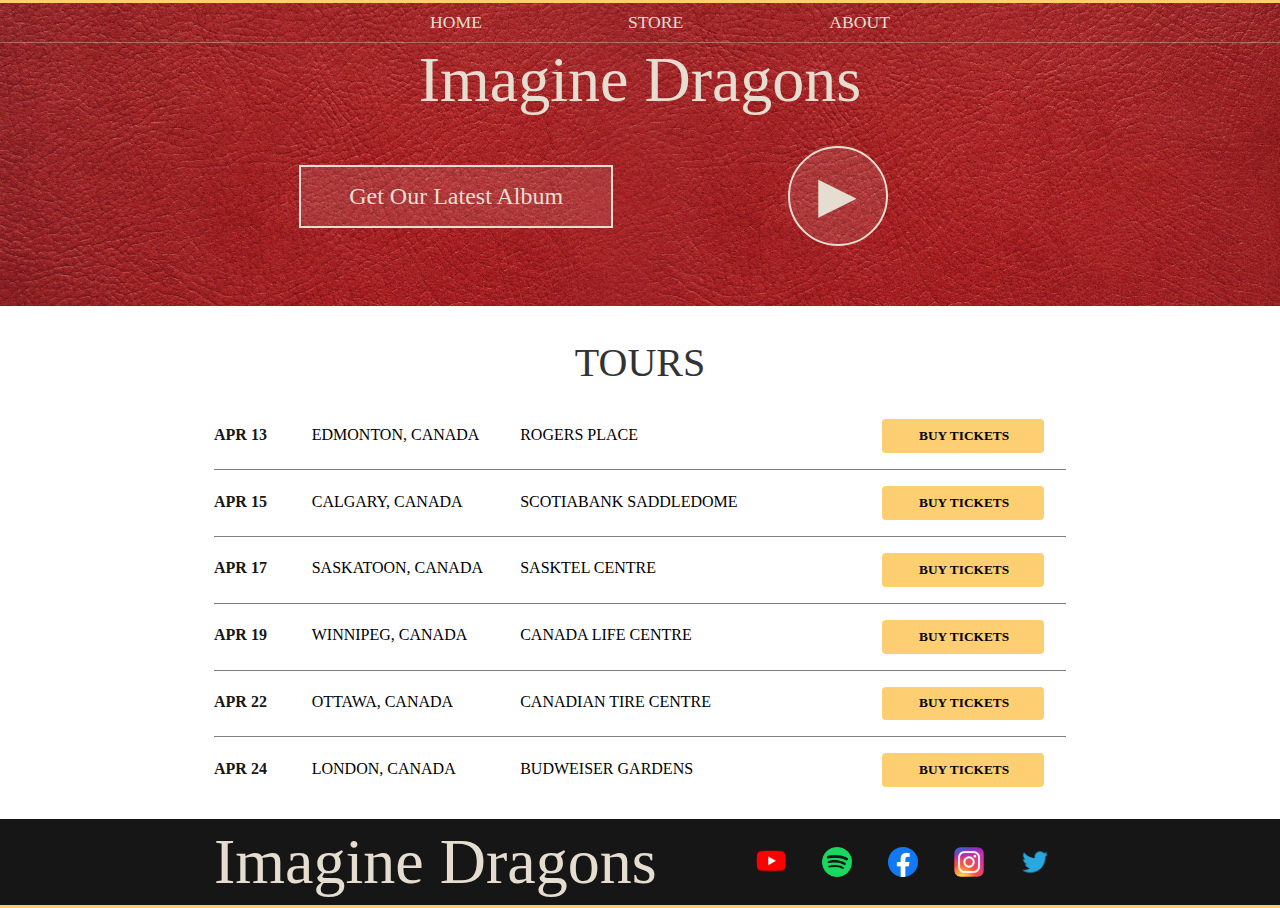
<file: my-first-webpage/index.html>
<html>
    <head>
        <title>Imagine Dragons</title>
        <meta name="description" content="This is the description">
        <link rel="stylesheet" href="styles.css">
    </head>

    <body>
        <header class="main-header">
            <nav class="nav main-nav">
                <ul>
                    <li><a href="index.html">HOME</a></li>
                    <li><a href="store.html">STORE</a></li>
                    <li><a href="about.html">ABOUT</a></li>
                </ul>
            </nav>
            <h1 class="band-name band-name-large">Imagine Dragons</h1>
            <div class="container">
                <button class="btn btn-header" type="button">Get Our Latest Album</button>
                <button class="btn btn-header btn-play" type="button">&#9658;</button>
            </div>
        </header>

        <section class="content-section container">
            <h2 class="section-header">TOURS</h2>
            <div>
                <div class="tour-row">
                    <span class="tour-item tour-date">APR 13</span>
                    <span class="tour-item tour-city">EDMONTON, CANADA</span>
                    <span class="tour-item tour-arena">ROGERS PLACE</span>
                    <button type="button" class="btn tour-item tour-btn btn-primary">BUY TICKETS</button>
                </div>
                <div class="tour-row">
                    <span class="tour-item tour-date">APR 15</span>
                    <span class="tour-item tour-city">CALGARY, CANADA</span>
                    <span class="tour-item tour-arena">SCOTIABANK SADDLEDOME</span>
                    <button type="button" class="btn tour-item tour-btn btn-primary">BUY TICKETS</button>
                </div>
                <div class="tour-row">
                    <span class="tour-item tour-date">APR 17</span>
                    <span class="tour-item tour-city">SASKATOON, CANADA</span>
                    <span class="tour-item tour-arena">SASKTEL CENTRE</span>
                    <button type="button" class="btn tour-item tour-btn btn-primary">BUY TICKETS</button>
                </div>
                <div class="tour-row">
                    <span class="tour-item tour-date">APR 19</span>
                    <span class="tour-item tour-city">WINNIPEG, CANADA</span>
                    <span class="tour-item tour-arena">CANADA LIFE CENTRE</span>
                    <button type="button" class="btn tour-item tour-btn btn-primary">BUY TICKETS</button>
                </div>
                <div class="tour-row">
                    <span class="tour-item tour-date">APR 22</span>
                    <span class="tour-item tour-city">OTTAWA, CANADA</span>
                    <span class="tour-item tour-arena">CANADIAN TIRE CENTRE</span>
                    <button type="button" class="btn tour-item tour-btn btn-primary">BUY TICKETS</button>
                </div>
                <div class="tour-row">
                    <span class="tour-item tour-date">APR 24</span>
                    <span class="tour-item tour-city">LONDON, CANADA</span>
                    <span class="tour-item tour-arena">BUDWEISER GARDENS</span>
                    <button type="button" class="btn tour-item tour-btn btn-primary">BUY TICKETS</button>
                </div>
            </div>
        </section>
        
        <footer class="main-footer">
            <div class="container main-footer-container">
                <h3 class="band-name">Imagine Dragons</h3>
                <ul class="nav footer-nav">
                    <li>
                        <a href="https://www.youtube.com/user/ImagineDragonsVEVO" target="_blank">
                            <img src="images/youtube-logo.png">
                        </a>
                    </li>
                    <li>
                        <a href="https://open.spotify.com/artist/53XhwfbYqKCa1cC15pYq2q" target="_blank">
                            <img src="images/spotify-logo.png">
                        </a>
                    </li>
                    <li>
                        <a href="https://www.facebook.com/ImagineDragons/" target="_blank">
                            <img src="images/facebook-logo.png">
                        </a>
                    </li>
                    <li>
                        <a href="https://www.instagram.com/imaginedragons/" target="_blank">
                            <img src="images/instagram-logo.png">
                        </a>
                    </li>
                    <li>
                        <a href="https://twitter.com/Imaginedragons" target="_blank">
                            <img src="images/twitter-logo.png">
                        </a>
                    </li>
                </ul>
            </div>
        </footer>
    </body>
</html>
</file>
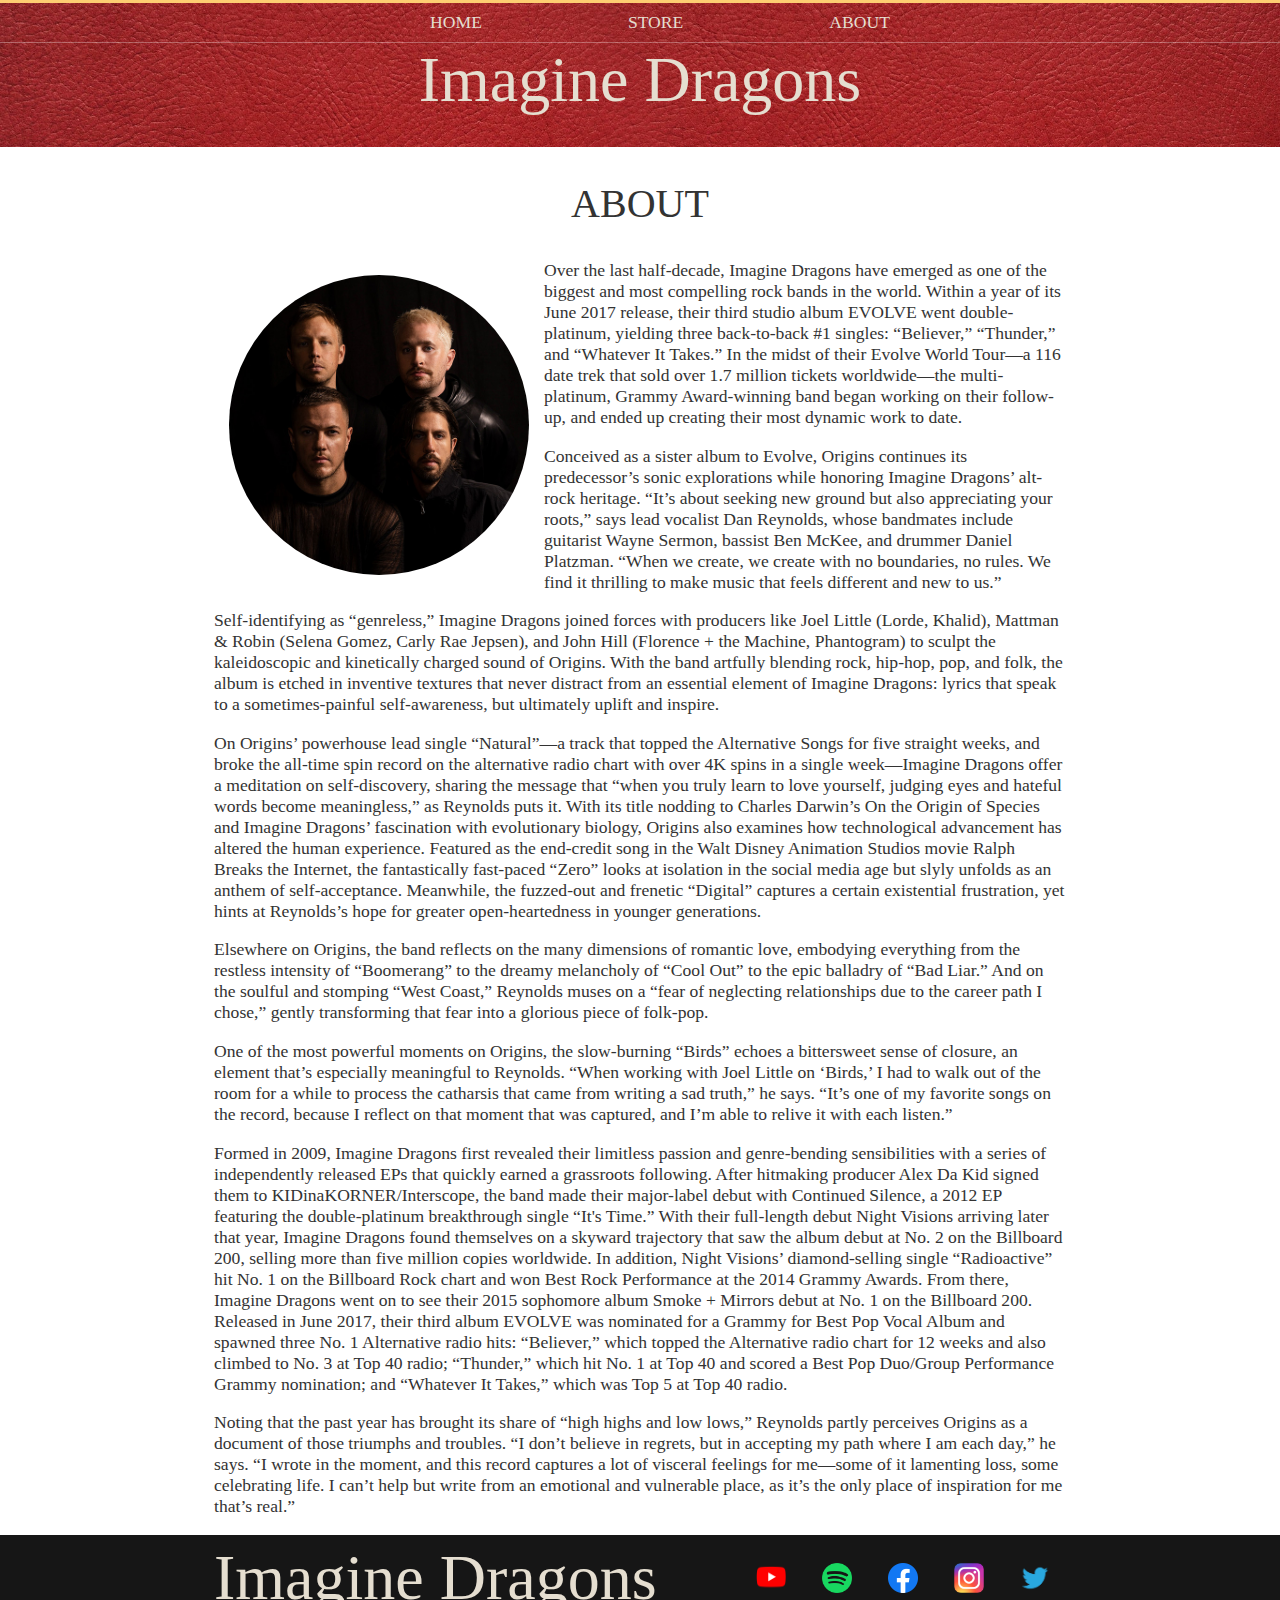
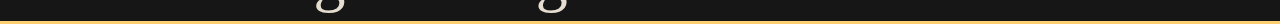
<file: my-first-webpage/about.html>
<html>

<head>
    <title>Imagine Dragons | About</title>
    <meta name="description" content="This is the description">
    <link rel="stylesheet" href="styles.css">
</head>

<body>
    <header class="main-header">
        <nav class="nav main-nav">
            <ul>
                <li><a href="index.html">HOME</a></li>
                <li><a href="store.html">STORE</a></li>
                <li><a href="about.html">ABOUT</a></li>
            </ul>
        </nav>
        <h1 class="band-name band-name-large">Imagine Dragons</h1>
    </header>

    <section class="content-section container">
        <h2 class="section-header">ABOUT</h2>
        <img class="about-band-image" src="images/band-members.png" alt="Imagine Dragons">
        <p>
            Over the last half-decade, Imagine Dragons have emerged as one of the biggest and most compelling rock bands
            in the world. Within a year of its June 2017 release, their third studio album EVOLVE went double-platinum,
            yielding three back-to-back #1 singles: “Believer,” “Thunder,” and “Whatever It Takes.” In the midst of
            their Evolve World Tour—a 116 date trek that sold over 1.7 million tickets worldwide—the multi-platinum,
            Grammy Award-winning band began working on their follow-up, and ended up creating their most dynamic work to
            date.
        </p>
        <p>
            Conceived as a sister album to Evolve, Origins continues its predecessor’s sonic explorations while honoring
            Imagine Dragons’ alt-rock heritage. “It’s about seeking new ground but also appreciating your roots,” says
            lead vocalist Dan Reynolds, whose bandmates include guitarist Wayne Sermon, bassist Ben McKee, and drummer
            Daniel Platzman. “When we create, we create with no boundaries, no rules. We find it thrilling to make music
            that feels different and new to us.”
        </p>
        <p>
            Self-identifying as “genreless,” Imagine Dragons joined forces with producers like Joel Little (Lorde,
            Khalid), Mattman & Robin (Selena Gomez, Carly Rae Jepsen), and John Hill (Florence + the Machine,
            Phantogram) to sculpt the kaleidoscopic and kinetically charged sound of Origins. With the band artfully
            blending rock, hip-hop, pop, and folk, the album is etched in inventive textures that never distract from an
            essential element of Imagine Dragons: lyrics that speak to a sometimes-painful self-awareness, but
            ultimately uplift and inspire.
        </p>
        <p>
            On Origins’ powerhouse lead single “Natural”—a track that topped the Alternative Songs for five straight
            weeks, and broke the all-time spin record on the alternative radio chart with over 4K spins in a single
            week—Imagine Dragons offer a meditation on self-discovery, sharing the message that “when you truly learn to
            love yourself, judging eyes and hateful words become meaningless,” as Reynolds puts it. With its title
            nodding to Charles Darwin’s On the Origin of Species and Imagine Dragons’ fascination with evolutionary
            biology, Origins also examines how technological advancement has altered the human experience. Featured as
            the end-credit song in the Walt Disney Animation Studios movie Ralph Breaks the Internet, the fantastically
            fast-paced “Zero” looks at isolation in the social media age but slyly unfolds as an anthem of
            self-acceptance. Meanwhile, the fuzzed-out and frenetic “Digital” captures a certain existential
            frustration, yet hints at Reynolds’s hope for greater open-heartedness in younger generations.
        </p>
        <p>
            Elsewhere on Origins, the band reflects on the many dimensions of romantic love, embodying everything from
            the restless intensity of “Boomerang” to the dreamy melancholy of “Cool Out” to the epic balladry of “Bad
            Liar.” And on the soulful and stomping “West Coast,” Reynolds muses on a “fear of neglecting relationships
            due to the career path I chose,” gently transforming that fear into a glorious piece of folk-pop.
        </p>
        <p>
            One of the most powerful moments on Origins, the slow-burning “Birds” echoes a bittersweet sense of closure,
            an element that’s especially meaningful to Reynolds. “When working with Joel Little on ‘Birds,’ I had to
            walk out of the room for a while to process the catharsis that came from writing a sad truth,” he says.
            “It’s one of my favorite songs on the record, because I reflect on that moment that was captured, and I’m
            able to relive it with each listen.”
        </p>
        <p>
            Formed in 2009, Imagine Dragons first revealed their limitless passion and genre-bending sensibilities with
            a series of independently released EPs that quickly earned a grassroots following. After hitmaking producer
            Alex Da Kid signed them to KIDinaKORNER/Interscope, the band made their major-label debut with Continued
            Silence, a 2012 EP featuring the double-platinum breakthrough single “It's Time.” With their full-length
            debut Night Visions arriving later that year, Imagine Dragons found themselves on a skyward trajectory that
            saw the album debut at No. 2 on the Billboard 200, selling more than five million copies worldwide. In
            addition, Night Visions’ diamond-selling single “Radioactive” hit No. 1 on the Billboard Rock chart and won
            Best Rock Performance at the 2014 Grammy Awards. From there, Imagine Dragons went on to see their 2015
            sophomore album Smoke + Mirrors debut at No. 1 on the Billboard 200. Released in June 2017, their third
            album EVOLVE was nominated for a Grammy for Best Pop Vocal Album and spawned three No. 1 Alternative radio
            hits: “Believer,” which topped the Alternative radio chart for 12 weeks and also climbed to No. 3 at Top 40
            radio; “Thunder,” which hit No. 1 at Top 40 and scored a Best Pop Duo/Group Performance Grammy nomination;
            and “Whatever It Takes,” which was Top 5 at Top 40 radio.
        </p>
        <p>
            Noting that the past year has brought its share of “high highs and low lows,” Reynolds partly perceives
            Origins as a document of those triumphs and troubles. “I don’t believe in regrets, but in accepting my path
            where I am each day,” he says. “I wrote in the moment, and this record captures a lot of visceral feelings
            for me—some of it lamenting loss, some celebrating life. I can’t help but write from an emotional and
            vulnerable place, as it’s the only place of inspiration for me that’s real.”
        </p>
    </section>

    <footer class="main-footer">
        <div class="container main-footer-container">
            <h3 class="band-name">Imagine Dragons</h3>
            <ul class="nav footer-nav">
                <li>
                    <a href="https://www.youtube.com/user/ImagineDragonsVEVO" target="_blank">
                        <img src="images/youtube-logo.png">
                    </a>
                </li>
                <li>
                    <a href="https://open.spotify.com/artist/53XhwfbYqKCa1cC15pYq2q" target="_blank">
                        <img src="images/spotify-logo.png">
                    </a>
                </li>
                <li>
                    <a href="https://www.facebook.com/ImagineDragons/" target="_blank">
                        <img src="images/facebook-logo.png">
                    </a>
                </li>
                <li>
                    <a href="https://www.instagram.com/imaginedragons/" target="_blank">
                        <img src="images/instagram-logo.png">
                    </a>
                </li>
                <li>
                    <a href="https://twitter.com/Imaginedragons" target="_blank">
                        <img src="images/twitter-logo.png">
                    </a>
                </li>
            </ul>
        </div>
    </footer>
</body>

</html>
</file>
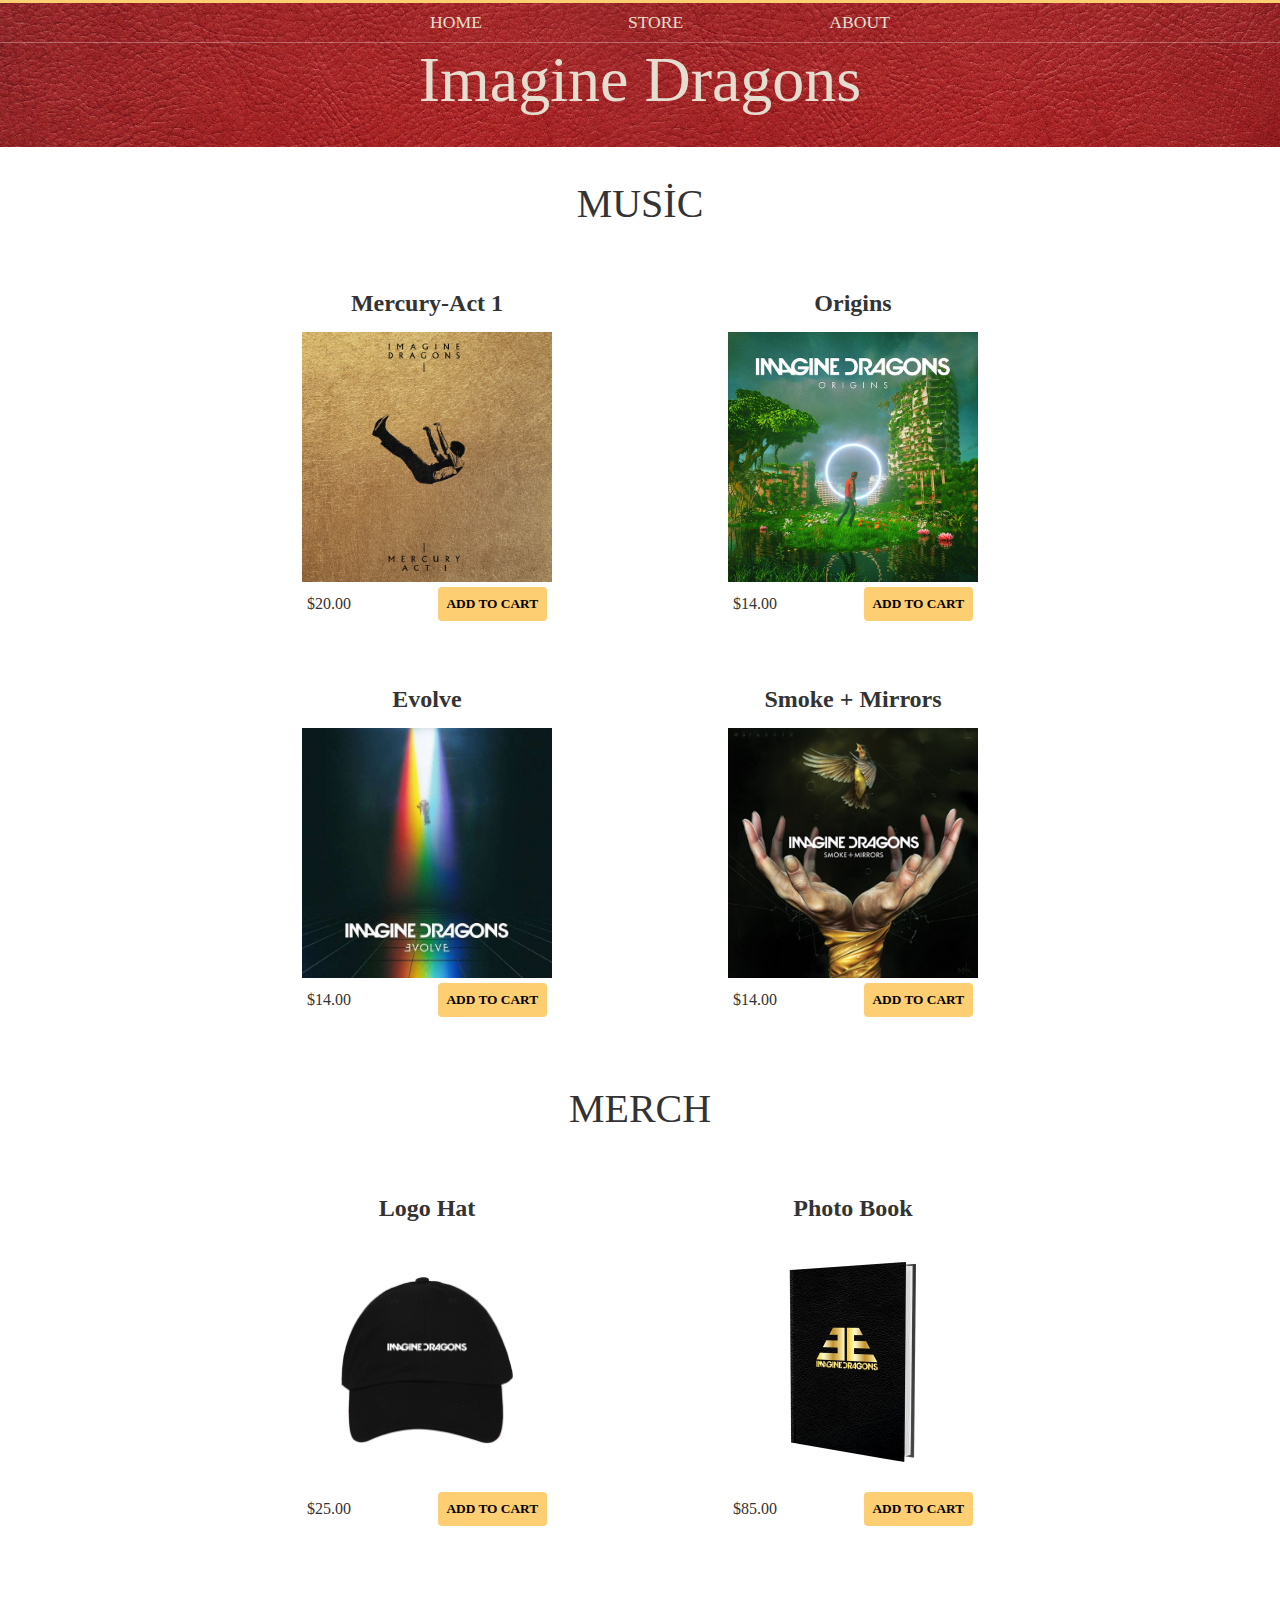
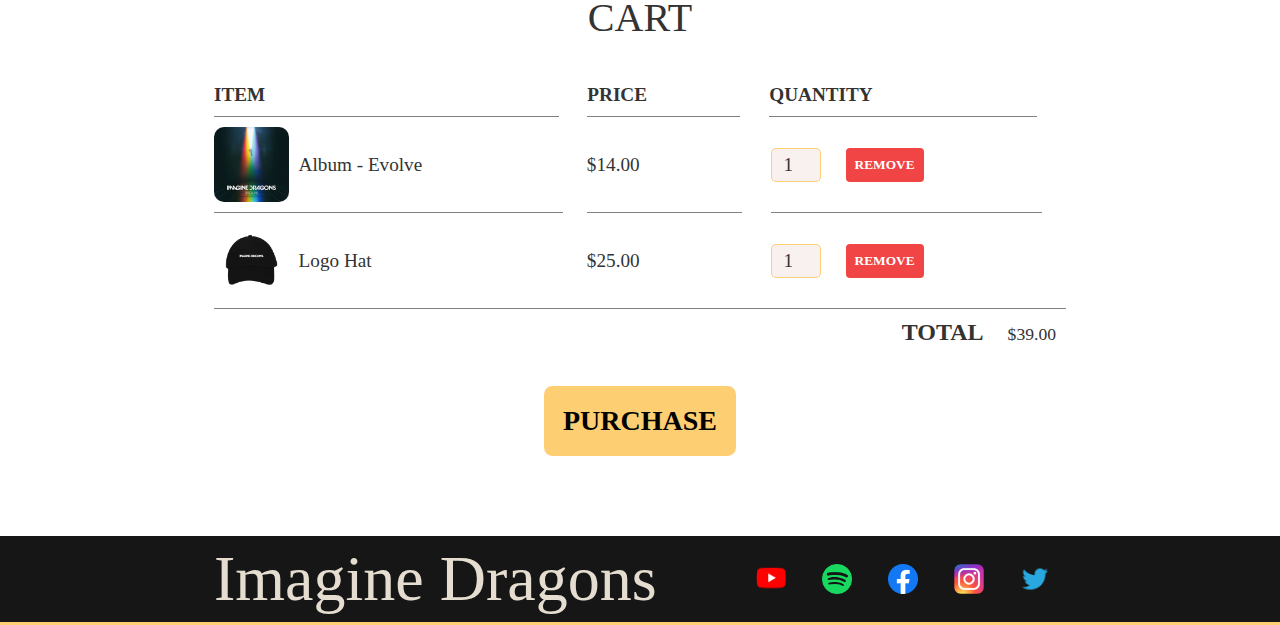
<file: my-first-webpage/store.html>
<html>

<head>
    <title>Imagine Dragons | Store</title>
    <meta name="description" content="This is the description">
    <link rel="stylesheet" href="styles.css">
</head>

<body>
    <header class="main-header">
        <nav class="main-nav nav">
            <ul>
                <li><a href="index.html">HOME</a></li>
                <li><a href="store.html">STORE</a></li>
                <li><a href="about.html">ABOUT</a></li>
            </ul>
        </nav>
        <h1 class="band-name band-name-large">Imagine Dragons</h1>
    </header>

    <section class="container contenct-section">
        <h2 class="section-header">MUSİC</h2>

        <div class="shop-items">
            <div class="shop-item">
                <span class="shop-item-title">Mercury-Act 1</span>
                <img class="shop-item-image" src="images/album-1.png">
                <div class="shop-item-details">
                    <span class="shop-item-price">$20.00</span>
                    <button class="btn btn-primary shop-item-button" role="button">ADD TO CART</button>
                </div>
            </div>

            <div class="shop-item">
                <span class="shop-item-title">Origins</span>
                <img class="shop-item-image" src="images/album-2.png">
                <div class="shop-item-details">
                    <span class="shop-item-price">$14.00</span>
                    <button class="btn btn-primary shop-item-button" role="button">ADD TO CART</button>
                </div>
            </div>

            <div class="shop-item">
                <span class="shop-item-title">Evolve</span>
                <img class="shop-item-image" src="images/album-3.png">
                <div class="shop-item-details">
                    <span class="shop-item-price">$14.00</span>
                    <button class="btn btn-primary shop-item-button" role="button">ADD TO CART</button>
                </div>
            </div>

            <div class="shop-item">
                <span class="shop-item-title">Smoke + Mirrors</span>
                <img class="shop-item-image" src="images/album-4.png">
                <div class="shop-item-details">
                    <span class="shop-item-price">$14.00</span>
                    <button class="btn btn-primary shop-item-button" role="button">ADD TO CART</button>
                </div>
            </div>
        </div>
    </section>

    <section class="container contenct-section">
        <h2 class="section-header">MERCH</h2>

        <div class="shop-items">
            <div class="shop-item">
                <span class="shop-item-title">Logo Hat</span>
                <img class="shop-item-image"  src="images/hat.png">
                <div class="shop-item-details">
                    <span class="shop-item-price">$25.00</span>
                    <button class="btn btn-primary shop-item-button" role="button">ADD TO CART</button>
                </div>
            </div>

            <div class="shop-item">
                <span class="shop-item-title">Photo Book</span>
                <img class="shop-item-image"  src="images/photo-book.png">
                <div class="shop-item-details">
                    <span class="shop-item-price">$85.00</span>
                    <button class="btn btn-primary shop-item-button" role="button">ADD TO CART</button>
                </div>
            </div>
        </div>
    </section>

    <section class="container contenct-section">
        <h2 class="section-header">CART</h2>
        <div class="cart-row">
            <span class="cart-item cart-header cart-column">ITEM</span>
            <span class="cart-price cart-header cart-column">PRICE</span>
            <span class="cart-quantity cart-header cart-column">QUANTITY</span>
        </div>
        <div class="cart-items">
            <div class="cart-row">
                <div class="cart-item cart-column">
                    <img class="cart-item-image" src="images/album-3.png">
                    <span class="cart-item-title">Album - Evolve</span>
                </div>
                <span class="cart-price cart-column">$14.00</span>
                <div class="cart-quantity cart-column">
                    <input class="cart-quantity-input" type="number" value="1">
                    <button class="btn btn-danger" role="button">REMOVE</button>
                </div>
            </div>
            <div class="cart-row">
                <div class="cart-item cart-column">
                    <img class="cart-item-image" src="images/hat.png">
                    <span class="cart-item-title">Logo Hat</span>
                </div>
                <span class="cart-price cart-column">$25.00</span>
                <div class="cart-quantity cart-column">
                    <input class="cart-quantity-input" type="number" value="1">
                    <button class="btn btn-danger" role="button">REMOVE</button>
                </div>
            </div>
        </div>
        <div class="cart-total">
            <span class="cart-total-title">TOTAL</span>
            <span class="cart-total-price">$39.00</span>
        </div>
        <button class="btn btn-primary btn-purchase" role="button">PURCHASE</button>
    </section>

    <footer class="main-footer">
        <div class="container main-footer-container">
            <h3 class="band-name">Imagine Dragons</h3>
            <ul class="nav footer-nav">
                <li>
                    <a href="https://www.youtube.com/user/ImagineDragonsVEVO" target="_blank">
                        <img src="images/youtube-logo.png">
                    </a>
                </li>
                <li>
                    <a href="https://open.spotify.com/artist/53XhwfbYqKCa1cC15pYq2q" target="_blank">
                        <img src="images/spotify-logo.png">
                    </a>
                </li>
                <li>
                    <a href="https://www.facebook.com/ImagineDragons/" target="_blank">
                        <img src="images/facebook-logo.png">
                    </a>
                </li>
                <li>
                    <a href="https://www.instagram.com/imaginedragons/" target="_blank">
                        <img src="images/instagram-logo.png">
                    </a>
                </li>
                <li>
                    <a href="https://twitter.com/Imaginedragons" target="_blank">
                        <img src="images/twitter-logo.png">
                    </a>
                </li>
            </ul>
        </div>
    </footer>
</body>

</html>
</file>
<file: my-first-webpage/styles.css>
* {
    box-sizing: border-box;
    font-family: albertus_mtregular;
    color: #000;
}

html, body {
    margin: 0;
    padding: 0;
}

.nav ul {
    margin: 0;
}

.nav li {
    display: inline;
}

.nav a {
    display: inline-block;
    padding: .5em;
    color: #e5ded0;
    text-decoration: none;
}

.main-nav {
    text-align: center;
    font-size: 1.1em;
    font-weight: lighter;
    border-bottom: 1px solid rgba(255, 255, 255, .3);
}

.main-nav li {
    padding: 0 5%;
}

.nav a:hover {
    background-color: rgba(255, 255, 255, .3);
}

.main-header {
    background-image: url('images/header-background.jpg');
    background-size: cover;
    padding-bottom: 30px;
    border-top: 3px solid #fdce72;
}

.band-name {
    text-align: center;
    margin: 0;
    font-size: 4em;
    font-weight: normal;
    font-style: normal;
    color: #e5ded0;
}

.ban-name-large {
    font-size: 8em;
}

.content-section {
    margin: 1em;
}

.container {
    max-width: 900px;
    margin: 0 auto;
    padding: 0 1.5em; 
}

.section-header {
    font-weight: normal;
    color: #333;
    text-align: center;
    font-size: 2.5em;
}

.about-band-image {
    float: left;
    height: 300px;
    width: 300px;
    margin: 15px;
    border-radius: 50%;
}

p {
    color: #333;
    font-size: 1.1em;
}

.main-footer {
    background-color: #161616;
    padding: .25em 0;
    border-bottom: 3px solid #fdce72;
}

.main-footer-container {
    display: flex;
    align-items: center;
}

.main-footer-container ul {
    flex-grow: 1;
    text-align: end;
}

.footer-nav li {
    padding: 0 .5em;
}

.footer-nav img {
    width: 30px;
    height: 30px;
}

.btn {
    text-align: center;
    vertical-align: middle;
    padding: .67em;
    cursor: pointer;
}

.btn-header {
    margin: 2em 10% 2em 10%;
    color: #e5ded0;
    border: 2px solid #e5ded0;
    background-color: rgba(255, 255, 255, .1);
    border-radius: 0;
    font-size: 1.5em;
    font-weight: lighter;
    padding-left: 2em;
    padding-right: 2em;
}

.btn-header:hover {
    background-color: rgba(255, 255, 255, .3);
}

.btn-play {
    display: inline-block;
    margin: 0 10% 0 10%;
    font-size: 4em;
    border-radius: 50%;
    padding: 0;
    width: 100px;
    height: 100px;
}

.tour-row {
    border-bottom: 1px solid #808080;
    padding-bottom: 1em;
    margin-bottom: 1em;
}

.tour-row:last-child {
    border-bottom: none;
}

.tour-item {
    display: inline-block;
    padding-right: .5em;
    width: 1000px;
}

.tour-date {
    color: #161616;
    font-weight: bold;
    width: 11%;
}

.tour-city {
    width: 24%;
}

.tour-arena {
    width: 42%;
}

.tour-btn {
    max-width: 19%;
}

.btn-primary {
    background-color: #fdce72;
    border: none;
    border-radius: .3em;
    font-weight: bold;
}

.btn-primary:hover {
    background-color: #f5a912;
}

.shop-item {
    margin: 30px;
}

.shop-item-title {
    display: block;
    width: 100%;
    text-align: center;
    font-weight: bold;
    font-size: 1.5em;
    color: #333;
    margin-bottom: 15px;
}

.shop-item-image {
    height: 250px;
}

.shop-item-details {
    display: flex;
    align-items: center;
    padding: 5px;
}

.shop-item-price {
    flex-grow: 1;
    color: #333;
}

.shop-items {
    display: flex;
    flex-wrap: wrap;
    justify-content: space-around;
}

.cart-header {
    font-weight: bold;
    font-size: 1.2rem;
    color: #333;
}

.cart-column {
    display: flex;
    align-items: center;
    border-bottom: 1px solid #808080;
    margin-right: 1.5em;
    padding-bottom: 10px;
    margin-top: 10px;
}

.cart-row {
    display: flex;
}

.cart-item {
    width: 45%;
}

.cart-price {
    width: 20%;
    font-size: 1.2em;
    color: #333;
}

.cart-quantity {
    width: 35%;
}

.cart-item-title {
    color: #333;
    margin-left: .5em;
    font-size: 1.2em;
}

.cart-item-image {
    width: 75px;
    height: auto;
    border-radius: 10px;
}

.btn-danger {
    color: white;
    background-color: #f14444;
    border: none;
    border-radius: .3em;
    font-weight: bold;
}

.btn-danger:hover {
    background-color: #ce0101;
}

.cart-quantity-input {
    height: 34px;
    width: 50px;
    border-radius: 5px;
    border: 1px solid #fdce72;
    background-color: rgb(249, 240, 240);
    color: #333;
    padding: 0;
    text-align: center;
    font-size: 1.2em;
    margin-right: 25px;
}

.cart-row:last-child {
    border-bottom: 1px solid #808080;
}

.cart-row:last-child .cart-column {
    border: none;
}

.cart-total {
    text-align: end;
    margin-top: 10px;
    margin-right: 10px;
}

.cart-total-title {
    font-weight: bold;
    font-size: 1.5em;
    color: #333;
    margin-right: 20px;
}

.cart-total-price {
    color: #333;
    font-size: 1.1em;
}

.btn-purchase {
    display: block;
    margin: 40px auto 80px auto;
    font-size: 1.75em;
}
</file>
